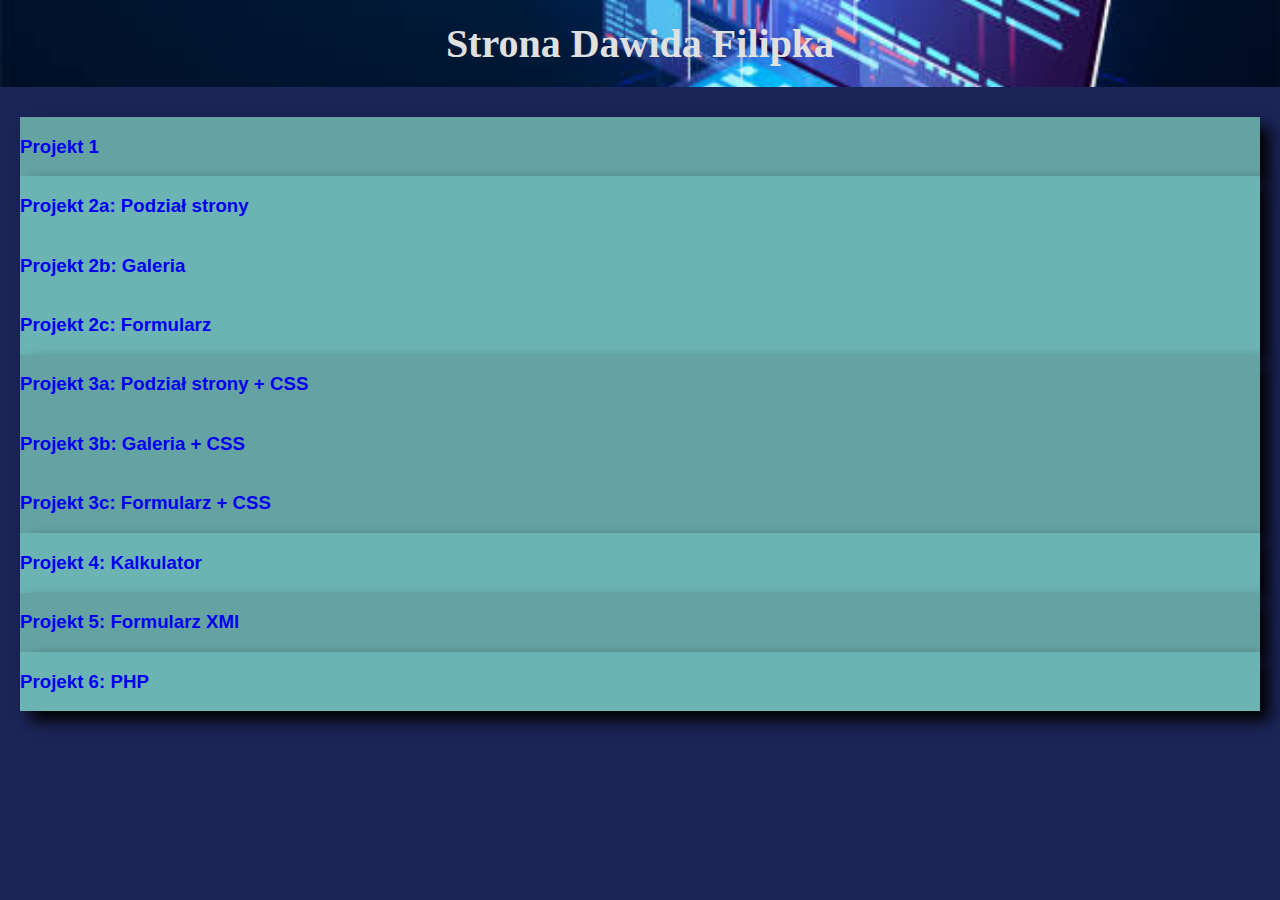
<file: index.html>
<!DOCTYPE html>
<html lang="en">
    <head>
        <meta charset="UTF-8">
        <meta name="viewport" content="width=device-width, initial-scale=1.0">
        <title>Moja Strona</title>
        <link rel="stylesheet" href="css/index_style.css">
    </head>
    <body>
        <header>Strona Dawida Filipka</header>

        <main>
            <div id="projektyNieParzyste">  
                <a href="projekt1/projekt1.html">
                    <h3 class="naglowki">Projekt 1</h3>
                </a>
            </div>          
            
            <div id="projektyParzyste">
                
                <a href="projekt2/projekt2a.html">
                    <h3 class="naglowki">Projekt 2a: Podział strony</h3>
                </a><br>
                
                <a href="projekt2/projekt2b.html">
                    <h3 class="naglowki">Projekt 2b: Galeria</h3>
                </a><br>
                
                <a href="projekt2/projekt2c.html">
                    <h3 class="naglowki">Projekt 2c: Formularz</h3>
                </a>
            </div>

            <div id="projektyNieParzyste">
                
                <a href="projekt3/projekt3a.html">
                    <h3 class="naglowki">Projekt 3a: Podział strony + CSS</h3>
                </a><br>
                
                <a href="projekt3/projekt3b.html">
                    <h3 class="naglowki">Projekt 3b: Galeria + CSS</h3>
                </a><br>
                
                <a href="projekt3/projekt3c.html">
                    <h3 class="naglowki">Projekt 3c: Formularz + CSS</h3>
                </a>
            </div>

            <div id="projektyParzyste">
                <a href="projekt4/projekt4.html">
                    <h3 class="naglowki">Projekt 4: Kalkulator</h3>
                </a>
            </div>

            <div id="projektyNieParzyste">
                
                <a href="projekt5/projekt5.html">
                    <h3 class="naglowki">Projekt 5: Formularz XMl</h3>
                </a>
            </div>

            <div id="projektyParzyste">
                <a href="projekt6/pliki.html">
                    <h3 class="naglowki">Projekt 6: PHP</h3>
                </a>
            </div>


        </main>
        

    </body>
</html>
</file>
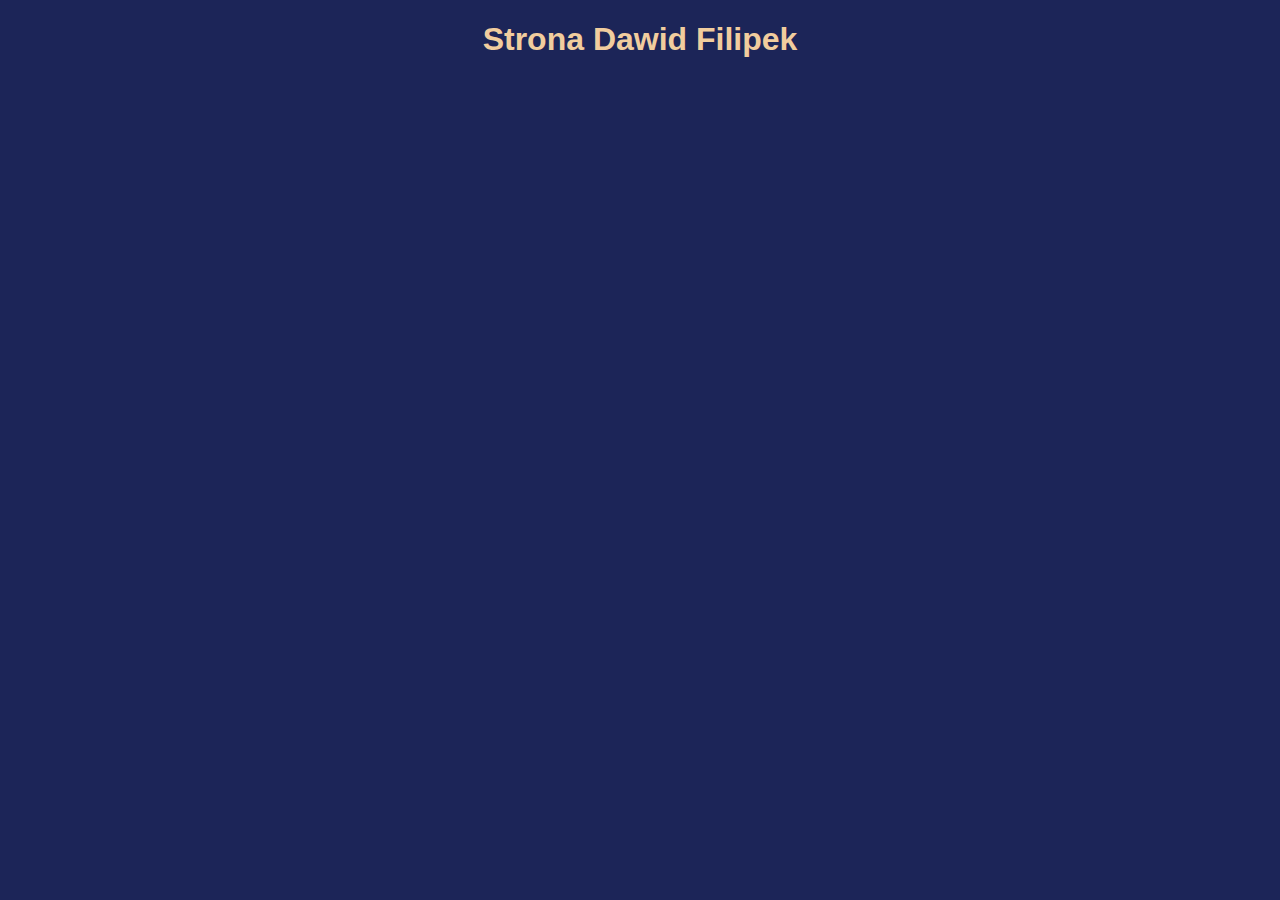
<file: projekt1/projekt1.html>
<!DOCTYPE html>
<html lang="en">

    <head>
        <meta charset="UTF-8">
        <meta name="viewport" content="width=device-width, initial-scale=1.0">
        <title>Projekt 1</title>
        <link rel="stylesheet" href="../css/projekt1.css">
    </head>

    <body>
        <h1 id="myH1">Strona Dawid Filipek</h1>
    </body>
</html>
</file>
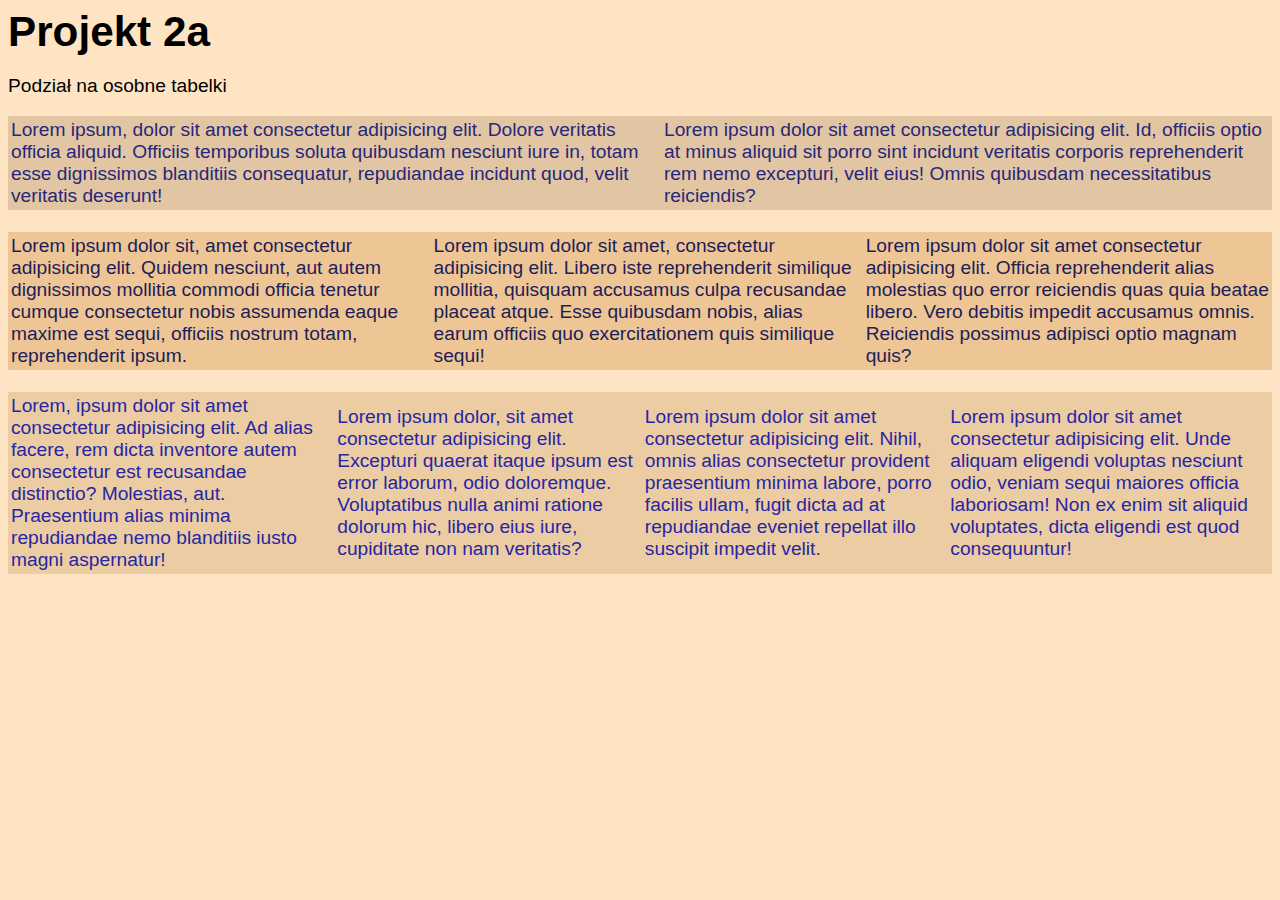
<file: projekt2/projekt2a.html>
<!DOCTYPE html>
<html lang="en">
    <head>
        <meta charset="UTF-8">
        <meta name="viewport" content="width=device-width, initial-scale=1.0">
        <title>Projekt 2a</title>
        <link rel="stylesheet" href="../css/projekt2a_style.css">
    </head>

    <body>
        <div id="divHead">
            <h1 id="h1">Projekt 2a</h1>
            <p id="p1">Podział na osobne tabelki</p>
        </div>

        <table id="table1">
            <tr>
                <td>Lorem ipsum, dolor sit amet consectetur adipisicing elit. Dolore veritatis officia aliquid. Officiis temporibus soluta quibusdam nesciunt iure in, totam esse dignissimos blanditiis consequatur, repudiandae incidunt quod, velit veritatis deserunt!</td>
                <td>Lorem ipsum dolor sit amet consectetur adipisicing elit. Id, officiis optio at minus aliquid sit porro sint incidunt veritatis corporis reprehenderit rem nemo excepturi, velit eius! Omnis quibusdam necessitatibus reiciendis?</td>
            </tr>
        </table>

        <br>

        <table id="table2">
            <tr>
                <td>Lorem ipsum dolor sit, amet consectetur adipisicing elit. Quidem nesciunt, aut autem dignissimos mollitia commodi officia tenetur cumque consectetur nobis assumenda eaque maxime est sequi, officiis nostrum totam, reprehenderit ipsum.</td>
                <td>Lorem ipsum dolor sit amet, consectetur adipisicing elit. Libero iste reprehenderit similique mollitia, quisquam accusamus culpa recusandae placeat atque. Esse quibusdam nobis, alias earum officiis quo exercitationem quis similique sequi!</td>
                <td>Lorem ipsum dolor sit amet consectetur adipisicing elit. Officia reprehenderit alias molestias quo error reiciendis quas quia beatae libero. Vero debitis impedit accusamus omnis. Reiciendis possimus adipisci optio magnam quis?</td>
            </tr>
        </table>

        <br>

        <table id="table3">
            <tr>
                <td>Lorem, ipsum dolor sit amet consectetur adipisicing elit. Ad alias facere, rem dicta inventore autem consectetur est recusandae distinctio? Molestias, aut. Praesentium alias minima repudiandae nemo blanditiis iusto magni aspernatur!</td>
                <td>Lorem ipsum dolor, sit amet consectetur adipisicing elit. Excepturi quaerat itaque ipsum est error laborum, odio doloremque. Voluptatibus nulla animi ratione dolorum hic, libero eius iure, cupiditate non nam veritatis?</td>
                <td>Lorem ipsum dolor sit amet consectetur adipisicing elit. Nihil, omnis alias consectetur provident praesentium minima labore, porro facilis ullam, fugit dicta ad at repudiandae eveniet repellat illo suscipit impedit velit.</td>
                <td>Lorem ipsum dolor sit amet consectetur adipisicing elit. Unde aliquam eligendi voluptas nesciunt odio, veniam sequi maiores officia laboriosam! Non ex enim sit aliquid voluptates, dicta eligendi est quod consequuntur!</td>
            </tr>
        </table>


    </body>
</html>
</file>
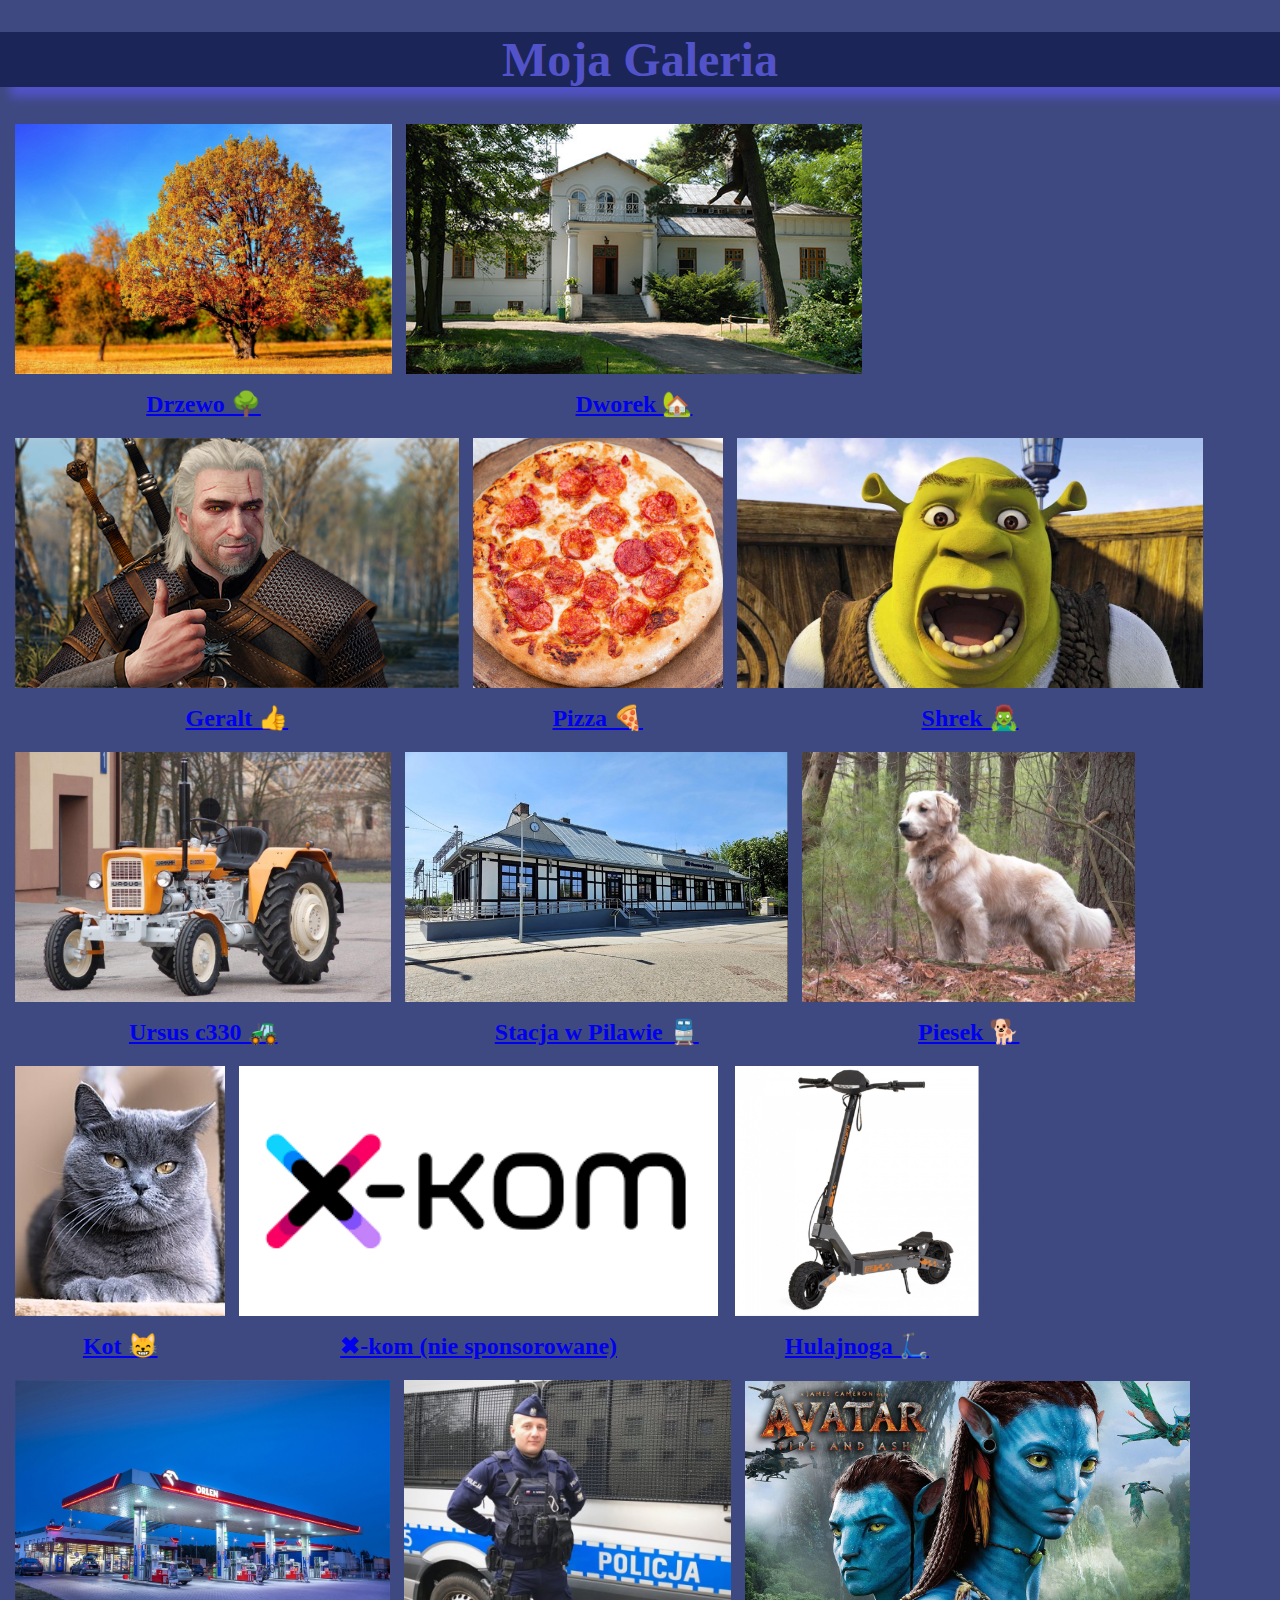
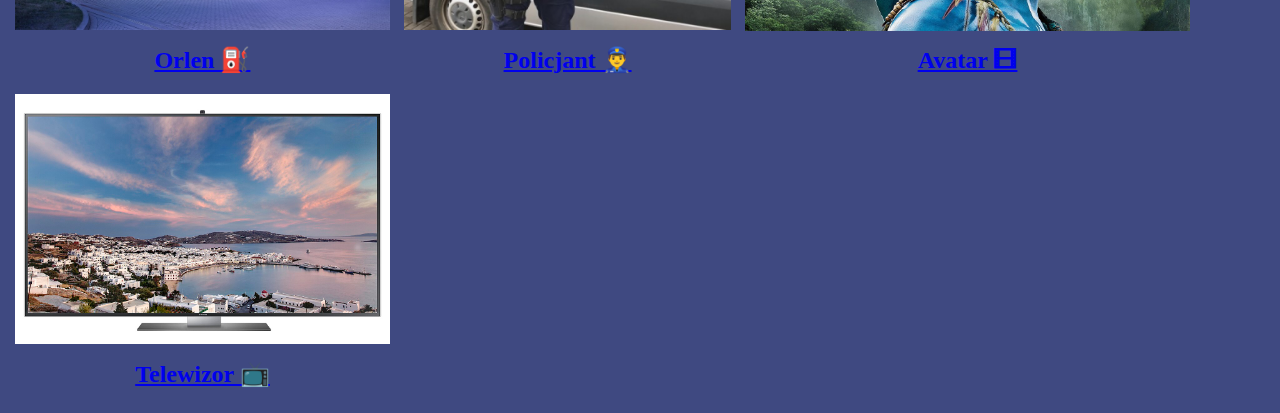
<file: projekt2/projekt2b.html>
<!DOCTYPE html>
<html lang="en">
    <head>
        <meta charset="UTF-8">
        <meta name="viewport" content="width=device-width, initial-scale=1.0">
        <title>Projekt 2b</title>
        <link rel="stylesheet" href="../css/projekt2b_style.css">
    </head>
    <body>
        <div id="naglowek">
            <h1>Moja Galeria</h1>
        </div>

        <div id="galeria">

            <a class="general_div" href="../images/projekt2b/drzewo.jpg" target="_blank">
                <img src="../images/projekt2b/drzewo.jpg" class="zdjecia" alt="Drzewo">
                <div class="description">Drzewo 🌳</div>
            </a>

            <a class="general_div" href="../images/projekt2b/dworek.jpg" target="_blank">
                <img src="../images/projekt2b/dworek.jpg" class="zdjecia" alt="Dworek">
                <div class="description">Dworek 🏡</div>
            </a>

            <a class="general_div" href="../images/projekt2b/geralt.png" target="_blank">
                <img src="../images/projekt2b/geralt.png" class="zdjecia" alt="Geralt">
                <div class="description">Geralt 👍</div>
            </a>

            <a class="general_div" href="../images/projekt2b/pizza.jpg" target="_blank">
                <img src="../images/projekt2b/pizza.jpg" class="zdjecia" alt="Pizza">
                <div class="description">Pizza 🍕</div>
            </a>

            <a class="general_div" href="../images/projekt2b/shrek.jpg" target="_blank">
                <img src="../images/projekt2b/shrek.jpg" class="zdjecia" alt="Shrek">
                <div class="description">Shrek 🧟‍♂️</div>
            </a>

            <a class="general_div" href="../images/projekt2b/ursusc330.jpg" target="_blank">
                <img src="../images/projekt2b/ursusc330.jpg" class="zdjecia" alt="Ursus c330">
                <div class="description">Ursus c330 🚜</div>
            </a>

            <a class="general_div" href="../images/projekt2b/pilawa.jpg" target="_blank">
                <img src="../images/projekt2b/pilawa.jpg" class="zdjecia" alt="Pilawa Dworzec">
                <div class="description">Stacja w Pilawie 🚆</div>
            </a>

            <a class="general_div" href="../images/projekt2b/piesek1.jpg" target="_blank">
                <img src="../images/projekt2b/piesek1.jpg" class="zdjecia" alt="Piesek">
                <div class="description">Piesek 🐕</div>
            </a>

            <a class="general_div" href="../images/projekt2b/kot.jpg" target="_blank">
                <img src="../images/projekt2b/kot.jpg" class="zdjecia" alt="Kot">
                <div class="description">Kot 😸</div>
            </a>

            <a class="general_div" href="../images/projekt2b/x-kom.png" target="_blank">
                <img src="../images/projekt2b/x-kom.png" class="zdjecia" alt="X-kom logo">
                <div class="description">✖-kom (nie sponsorowane)</div>
            </a>

            <a class="general_div" href="../images/projekt2b/hulajnoga.png" target="_blank">
                <img src="../images/projekt2b/hulajnoga.png" class="zdjecia" alt="Hulajnoga">
                <div class="description">Hulajnoga 🛴</div>
            </a>

            <a class="general_div" href="../images/projekt2b/orlen.jpeg" target="_blank">
                <img src="../images/projekt2b/orlen.jpeg" class="zdjecia" alt="Orlen- stacja paliw">
                <div class="description">Orlen ⛽</div>
            </a>

            <a class="general_div" href="../images/projekt2b/policjant.jpg" target="_blank">
                <img src="../images/projekt2b/policjant.jpg" class="zdjecia" alt="Policjant">
                <div class="description">Policjant 👮‍♂️</div>
            </a>

            <a class="general_div" href="../images/projekt2b/avatar.jpg" target="_blank">
                <img src="../images/projekt2b/avatar.jpg" class="zdjecia" alt="Avatar">
                <div class="description">Avatar 🎞</div>
            </a>

            <a class="general_div" href="../images/projekt2b/telewizor.jpg" target="_blank">
                <img src="../images/projekt2b/telewizor.jpg" class="zdjecia" alt="Telewizor">
                <div class="description">Telewizor 📺</div>
            </a>
        </div>

    </body>
</html>
</file>
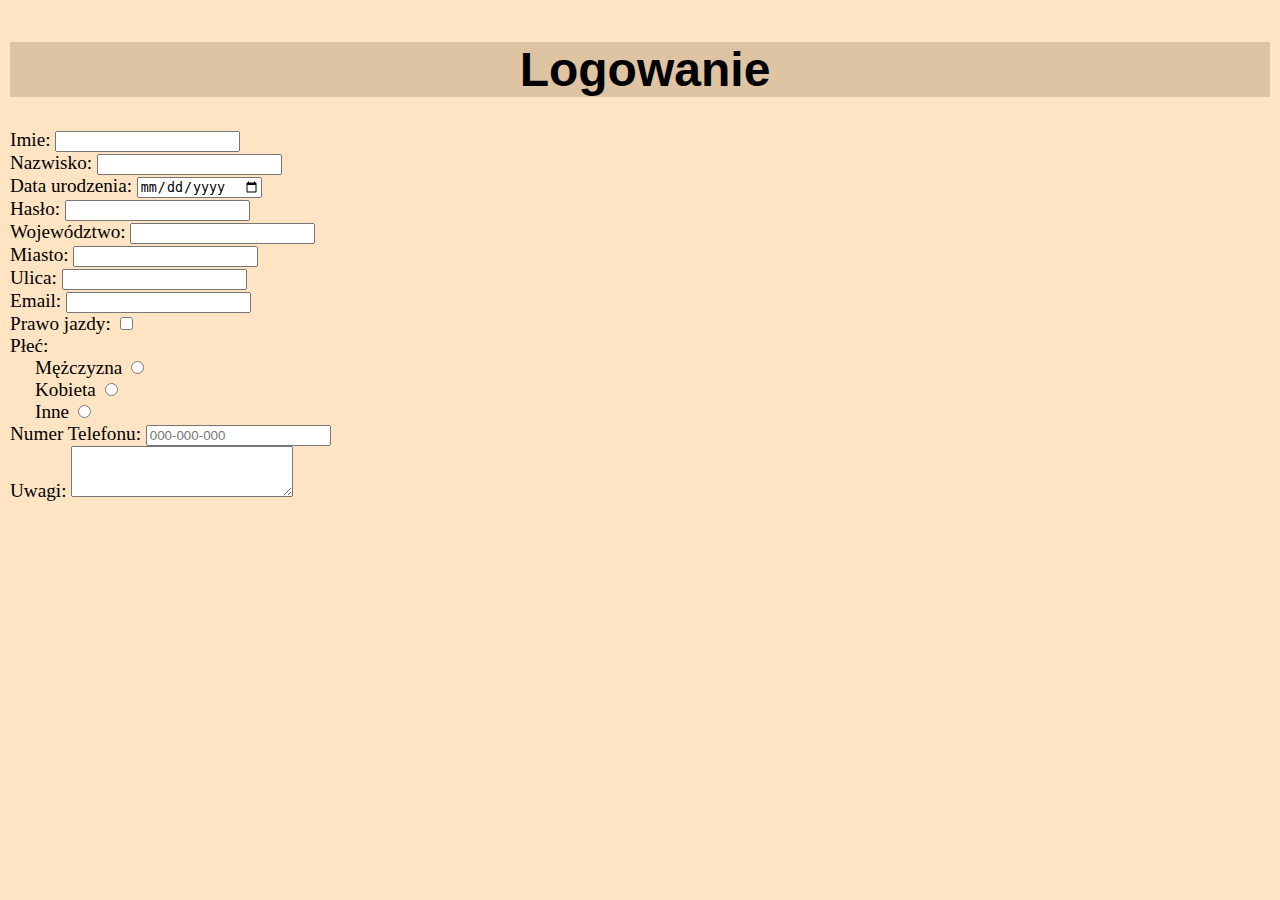
<file: projekt2/projekt2c.html>
<!DOCTYPE html>
<html lang="en">
    <head>
        <meta charset="UTF-8">
        <meta name="viewport" content="width=device-width, initial-scale=1.0">
        <title>Projekt 2c</title>
        <link rel="stylesheet" href="../css/projekt2c_style.css">
    </head>
    <body>
        <div class="header">
            <h1>Logowanie</h1>
        </div>
        
        <label for="Imie">Imie: </label>
        <input type="text" id="imie"> <br>

        <label for="Nazwisko">Nazwisko: </label>
        <input type="text" id="Naziwsko"> <br>

        <label for="bdate">Data urodzenia: </label>
        <input type="date" id="bdate"> <br>

        <label for="haslo">Hasło: </label>
        <input type="password" id="haslo"> <br>

        <label for="wojewodztwo">Województwo: </label>
        <input type="text" id="wojewodztwo"> <br>

        <label for="miasto">Miasto: </label>
        <input type="text" id="miasto"> <br>

        <label for="ulica">Ulica: </label>
        <input type="text" id="ulica"> <br>

        <label for="email">Email: </label>
        <input type="email" id="email"> <br>

        <label for="prawko">Prawo jazdy: </label>
        <input type="checkbox" id="prawko"> <br>

        <label for="plce">Płeć: </label>
        <div style="padding-left:25px;">
        <label for="man">Mężczyzna</label>
        <input type="radio" id="man" value="man" name="plec"><br>
        <label for="woman">Kobieta</label>
        <input type="radio" id="woman" value="woman" name="plec"><br>
        <label for="inne">Inne</label>
        <input type="radio" id="inne" value="inne" name="plec"><br>
        </div>

        <label for="numerTelefonu">Numer Telefonu: </label>
        <input type="tel" id="numerTelefonu" placeholder="000-000-000" pattern="[0-9]{3}-[0-9]{3}-[0-9]{3}"><br>

        <label for="uwagi">Uwagi: </label>
        <textarea id="uwagi" rows="3" cols="25"></textarea>

    </body>
</html>
</file>
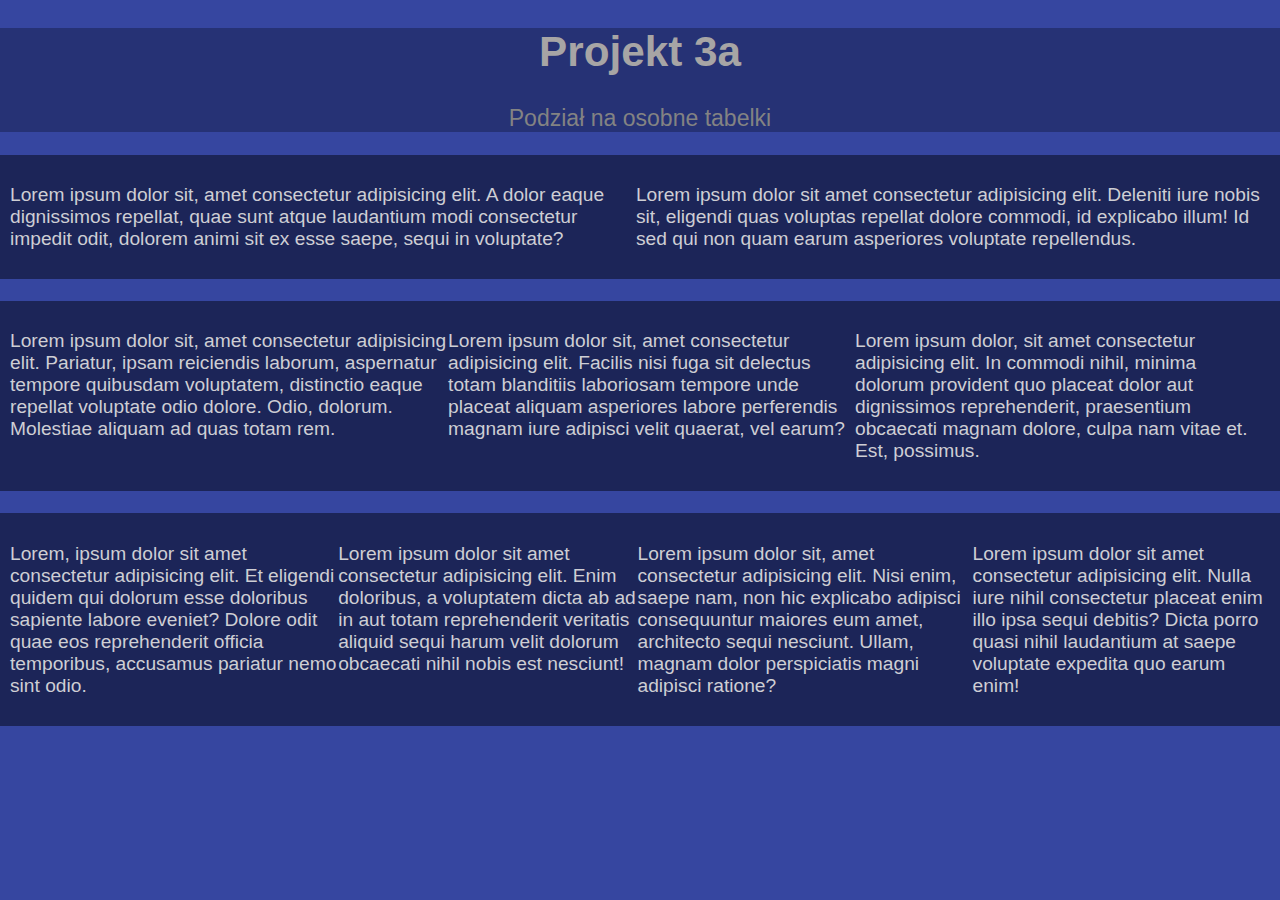
<file: projekt3/projekt3a.html>
<!DOCTYPE html>
<html lang="en">
    <head>
        <meta charset="UTF-8">
        <meta name="viewport" content="width=device-width, initial-scale=1.0">
        <title>Projekt 3a</title>
        <link rel="stylesheet" href="../css/projekt3a_style.css">
    </head>

    <body>
        <div id="divHead">
            <h1 id="h1">Projekt 3a</h1>
            <p id="p1">Podział na osobne tabelki</p>
        </div>

        <div class="text" id="table1">
            <p>Lorem ipsum dolor sit, amet consectetur adipisicing elit. A dolor eaque dignissimos repellat, quae sunt atque laudantium modi consectetur impedit odit, dolorem animi sit ex esse saepe, sequi in voluptate?</p>
            <p>Lorem ipsum dolor sit amet consectetur adipisicing elit. Deleniti iure nobis sit, eligendi quas voluptas repellat dolore commodi, id explicabo illum! Id sed qui non quam earum asperiores voluptate repellendus.</p>
        </div>

        <br>

        <div class="text" id="table2">
            <p>Lorem ipsum dolor sit, amet consectetur adipisicing elit. Pariatur, ipsam reiciendis laborum, aspernatur tempore quibusdam voluptatem, distinctio eaque repellat voluptate odio dolore. Odio, dolorum. Molestiae aliquam ad quas totam rem.</p>
            <p>Lorem ipsum dolor sit, amet consectetur adipisicing elit. Facilis nisi fuga sit delectus totam blanditiis laboriosam tempore unde placeat aliquam asperiores labore perferendis magnam iure adipisci velit quaerat, vel earum?</p>
            <p>Lorem ipsum dolor, sit amet consectetur adipisicing elit. In commodi nihil, minima dolorum provident quo placeat dolor aut dignissimos reprehenderit, praesentium obcaecati magnam dolore, culpa nam vitae et. Est, possimus.</p>
        </div>

        <br>

        <div class="text" id="table3">
            <p>Lorem, ipsum dolor sit amet consectetur adipisicing elit. Et eligendi quidem qui dolorum esse doloribus sapiente labore eveniet? Dolore odit quae eos reprehenderit officia temporibus, accusamus pariatur nemo sint odio.</p>            
            <p>Lorem ipsum dolor sit amet consectetur adipisicing elit. Enim doloribus, a voluptatem dicta ab ad in aut totam reprehenderit veritatis aliquid sequi harum velit dolorum obcaecati nihil nobis est nesciunt!</p>
            <p>Lorem ipsum dolor sit, amet consectetur adipisicing elit. Nisi enim, saepe nam, non hic explicabo adipisci consequuntur maiores eum amet, architecto sequi nesciunt. Ullam, magnam dolor perspiciatis magni adipisci ratione?</p>
            <p>Lorem ipsum dolor sit amet consectetur adipisicing elit. Nulla iure nihil consectetur placeat enim illo ipsa sequi debitis? Dicta porro quasi nihil laudantium at saepe voluptate expedita quo earum enim!</p>
        </div>


    </body>
</html>
</file>
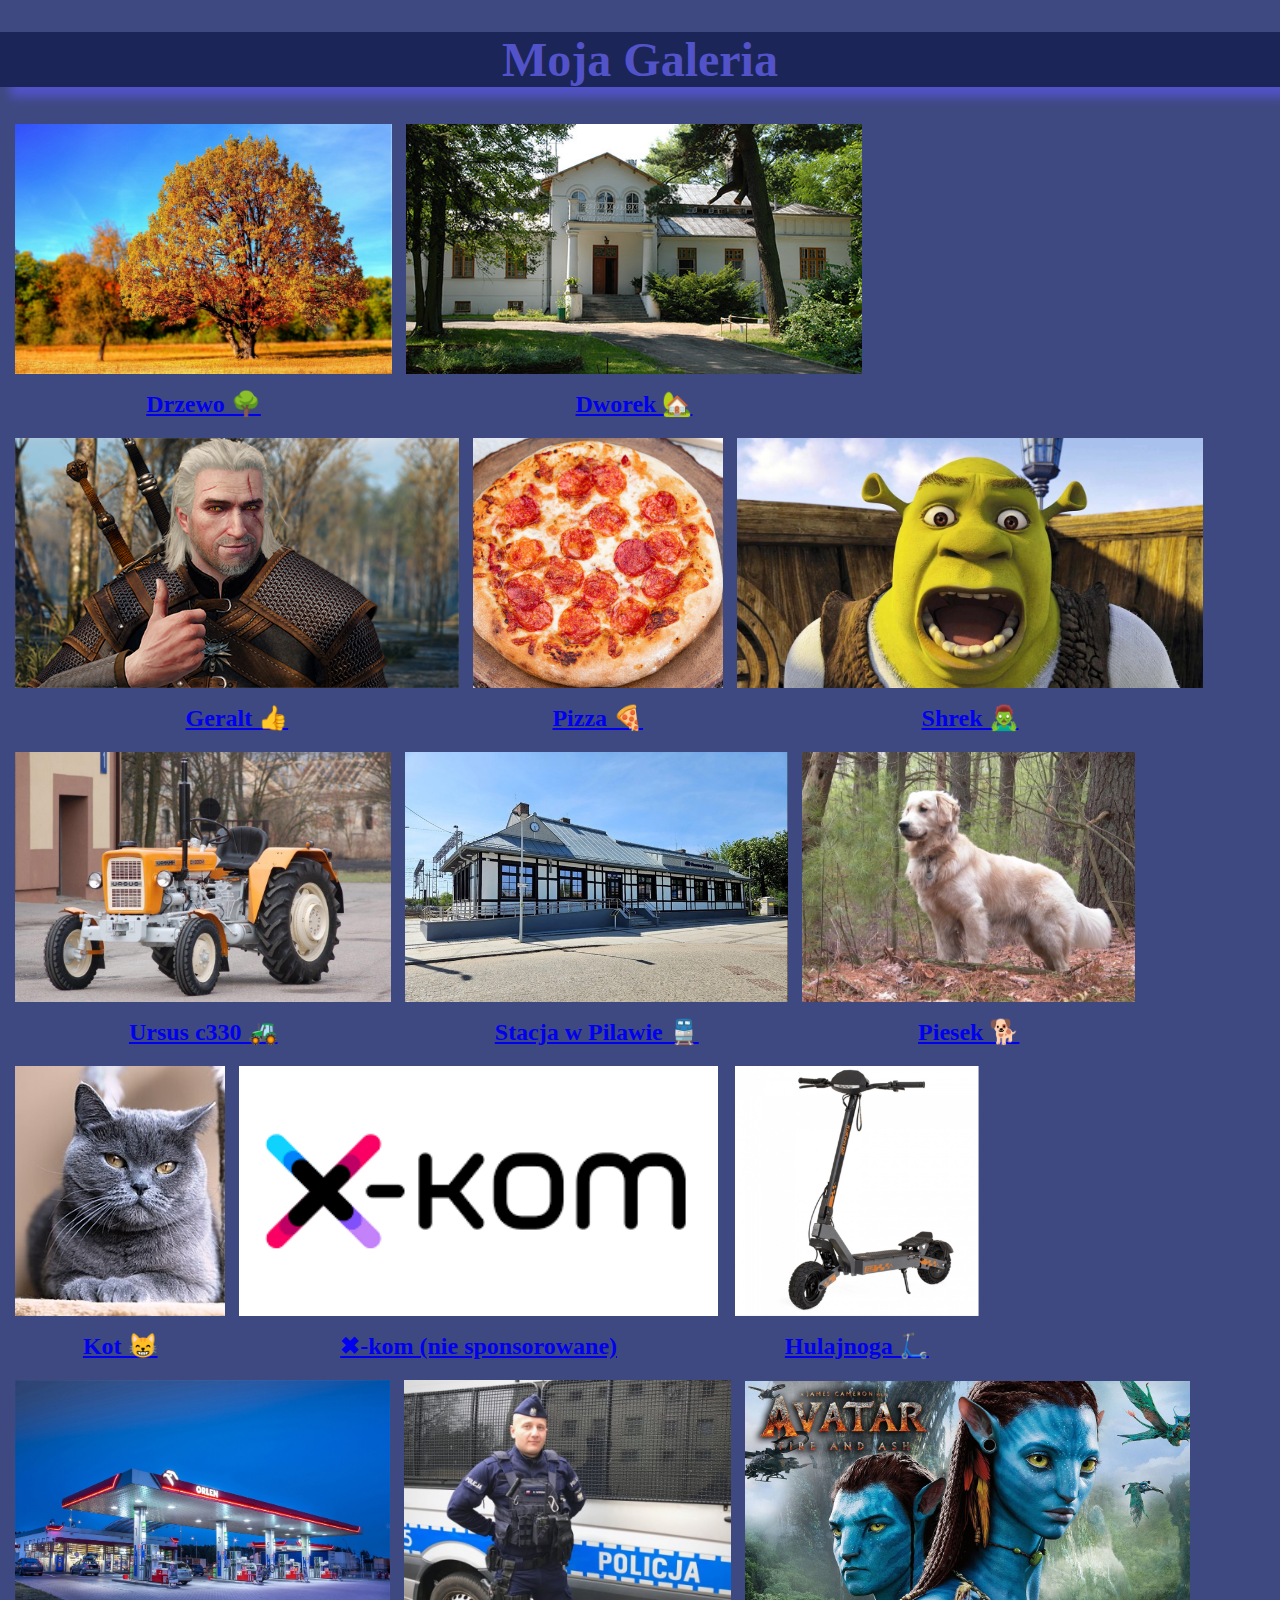
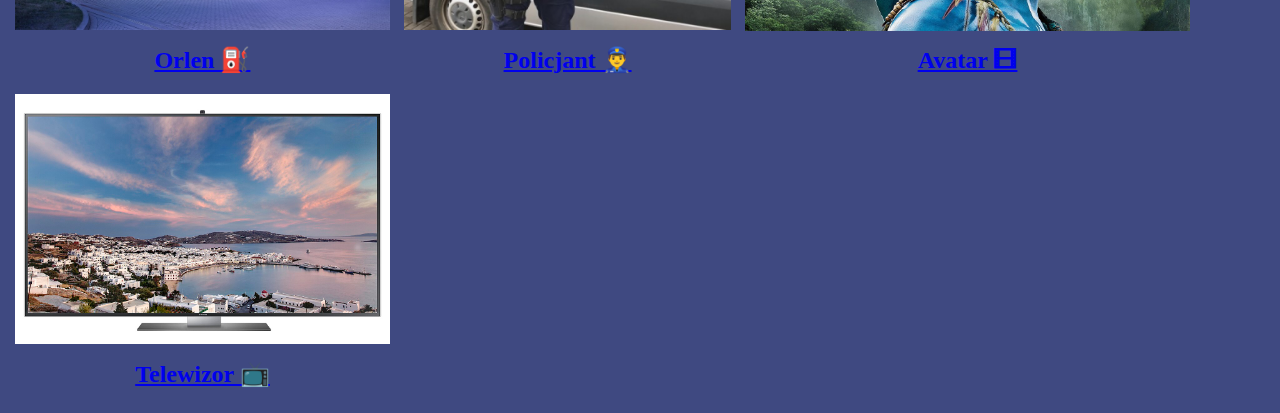
<file: projekt3/projekt3b.html>
<!DOCTYPE html>
<html lang="en">
    <head>
        <meta charset="UTF-8">
        <meta name="viewport" content="width=device-width, initial-scale=1.0">
        <title>Projekt 3b</title>
        <link rel="stylesheet" href="../css/projekt2b_style.css">
    </head>
    <body>
        <div id="naglowek">
            <h1>Moja Galeria</h1>
        </div>

        <div id="galeria">

            <a class="general_div" href="../images/projekt2b/drzewo.jpg" target="_blank">
                <img src="../images/projekt2b/drzewo.jpg" class="zdjecia" alt="Drzewo">
                <div class="description">Drzewo 🌳</div>
            </a>

            <a class="general_div" href="../images/projekt2b/dworek.jpg" target="_blank">
                <img src="../images/projekt2b/dworek.jpg" class="zdjecia" alt="Dworek">
                <div class="description">Dworek 🏡</div>
            </a>

            <a class="general_div" href="../images/projekt2b/geralt.png" target="_blank">
                <img src="../images/projekt2b/geralt.png" class="zdjecia" alt="Geralt">
                <div class="description">Geralt 👍</div>
            </a>

            <a class="general_div" href="../images/projekt2b/pizza.jpg" target="_blank">
                <img src="../images/projekt2b/pizza.jpg" class="zdjecia" alt="Pizza">
                <div class="description">Pizza 🍕</div>
            </a>

            <a class="general_div" href="../images/projekt2b/shrek.jpg" target="_blank">
                <img src="../images/projekt2b/shrek.jpg" class="zdjecia" alt="Shrek">
                <div class="description">Shrek 🧟‍♂️</div>
            </a>

            <a class="general_div" href="../images/projekt2b/ursusc330.jpg" target="_blank">
                <img src="../images/projekt2b/ursusc330.jpg" class="zdjecia" alt="Ursus c330">
                <div class="description">Ursus c330 🚜</div>
            </a>

            <a class="general_div" href="../images/projekt2b/pilawa.jpg" target="_blank">
                <img src="../images/projekt2b/pilawa.jpg" class="zdjecia" alt="Pilawa Dworzec">
                <div class="description">Stacja w Pilawie 🚆</div>
            </a>

            <a class="general_div" href="../images/projekt2b/piesek1.jpg" target="_blank">
                <img src="../images/projekt2b/piesek1.jpg" class="zdjecia" alt="Piesek">
                <div class="description">Piesek 🐕</div>
            </a>

            <a class="general_div" href="../images/projekt2b/kot.jpg" target="_blank">
                <img src="../images/projekt2b/kot.jpg" class="zdjecia" alt="Kot">
                <div class="description">Kot 😸</div>
            </a>

            <a class="general_div" href="../images/projekt2b/x-kom.png" target="_blank">
                <img src="../images/projekt2b/x-kom.png" class="zdjecia" alt="X-kom logo">
                <div class="description">✖-kom (nie sponsorowane)</div>
            </a>

            <a class="general_div" href="../images/projekt2b/hulajnoga.png" target="_blank">
                <img src="../images/projekt2b/hulajnoga.png" class="zdjecia" alt="Hulajnoga">
                <div class="description">Hulajnoga 🛴</div>
            </a>

            <a class="general_div" href="../images/projekt2b/orlen.jpeg" target="_blank">
                <img src="../images/projekt2b/orlen.jpeg" class="zdjecia" alt="Orlen- stacja paliw">
                <div class="description">Orlen ⛽</div>
            </a>

            <a class="general_div" href="../images/projekt2b/policjant.jpg" target="_blank">
                <img src="../images/projekt2b/policjant.jpg" class="zdjecia" alt="Policjant">
                <div class="description">Policjant 👮‍♂️</div>
            </a>

            <a class="general_div" href="../images/projekt2b/avatar.jpg" target="_blank">
                <img src="../images/projekt2b/avatar.jpg" class="zdjecia" alt="Avatar">
                <div class="description">Avatar 🎞</div>
            </a>

            <a class="general_div" href="../images/projekt2b/telewizor.jpg" target="_blank">
                <img src="../images/projekt2b/telewizor.jpg" class="zdjecia" alt="Telewizor">
                <div class="description">Telewizor 📺</div>
            </a>
        </div>

    </body>
</html>
</file>
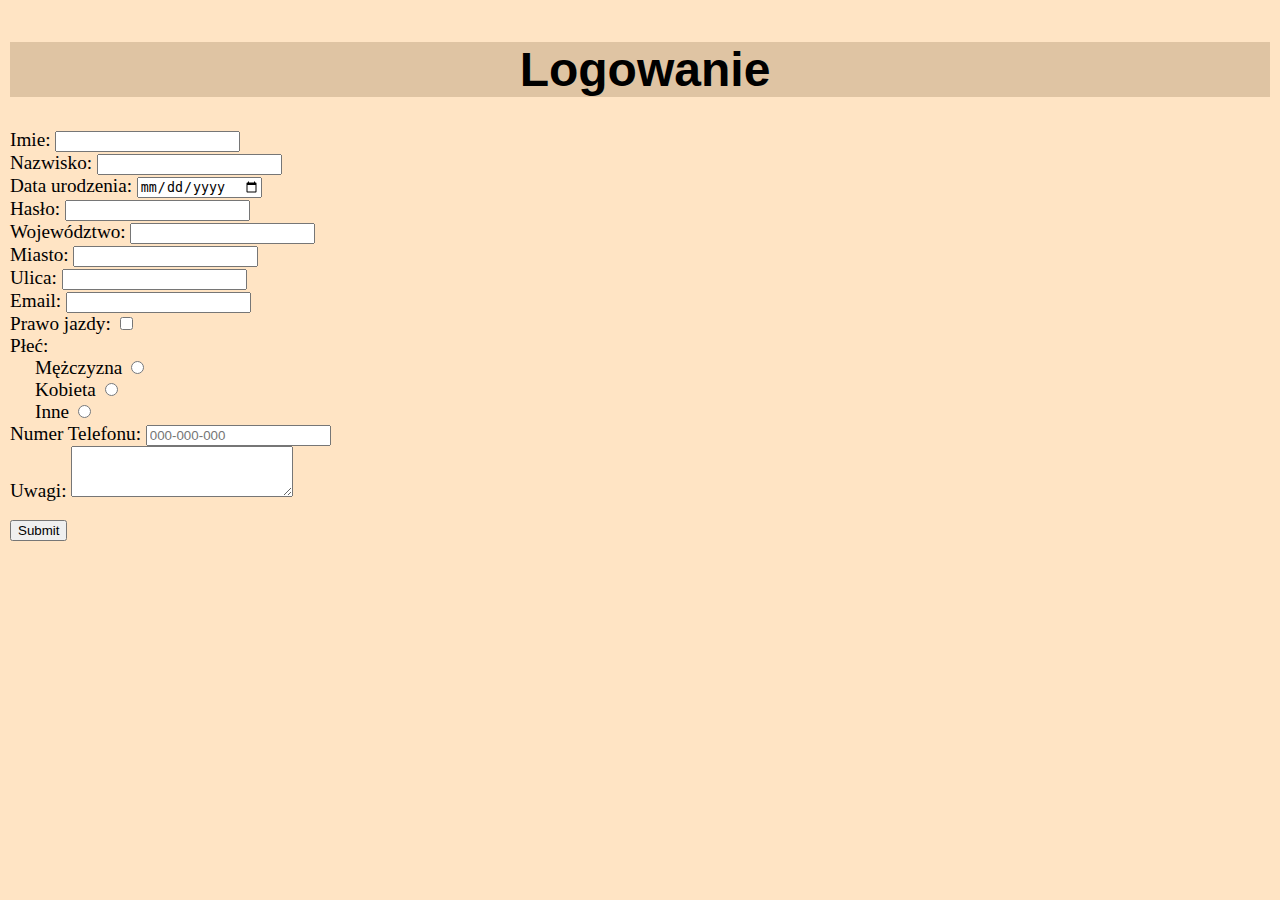
<file: projekt3/projekt3c.html>
<!DOCTYPE html>
<html lang="en">
    <head>
        <meta charset="UTF-8">
        <meta name="viewport" content="width=device-width, initial-scale=1.0">
        <title>Projekt 3c</title>
        <link rel="stylesheet" href="../css/projekt2c_style.css">
    </head>
    <body>
        <div class="header">
            <h1>Logowanie</h1>
        </div>
        
        <div id="formularz">

            <label for="Imie">Imie: </label>
            <input class = "input" type="text" id="imie"> <br>

            <label for="Nazwisko">Nazwisko: </label>
            <input class = "input" type="text" id="Naziwsko"> <br>

            <label for="bdate">Data urodzenia: </label>
            <input class = "input" type="date" id="bdate"> <br>

            <label for="haslo">Hasło: </label>
            <input class = "input" type="password" id="haslo"> <br>

            <label for="wojewodztwo">Województwo: </label>
            <input class = "input" type="text" id="wojewodztwo"> <br>

            <label for="miasto">Miasto: </label>
            <input class = "input" type="text" id="miasto"> <br>

            <label for="ulica">Ulica: </label>
            <input class = "input" type="text" id="ulica"> <br>

            <label for="email">Email: </label>
            <input class = "input" type="email" id="email"> <br>

            <label for="prawko">Prawo jazdy: </label>
            <input type="checkbox" id="prawko"> <br>

            <label for="plce">Płeć: </label>
            <div style="padding-left:25px;">
            <label for="man">Mężczyzna</label>
            <input type="radio" id="man" value="man" name="plec"><br>
            <label for="woman">Kobieta</label>
            <input type="radio" id="woman" value="woman" name="plec"><br>
            <label for="inne">Inne</label>
            <input type="radio" id="inne" value="inne" name="plec"><br>
            </div>

            <label for="numerTelefonu">Numer Telefonu: </label>
            <input class = "input" type="tel" id="numerTelefonu" placeholder="000-000-000" pattern="[0-9]{3}-[0-9]{3}-[0-9]{3}"><br>

            <label for="uwagi">Uwagi: </label>
            <textarea class = "input" id="uwagi" rows="3" cols="25"></textarea><br><br>
            
            <input type = "submit" id="submit">

        </div>


    </body>
</html>
</file>
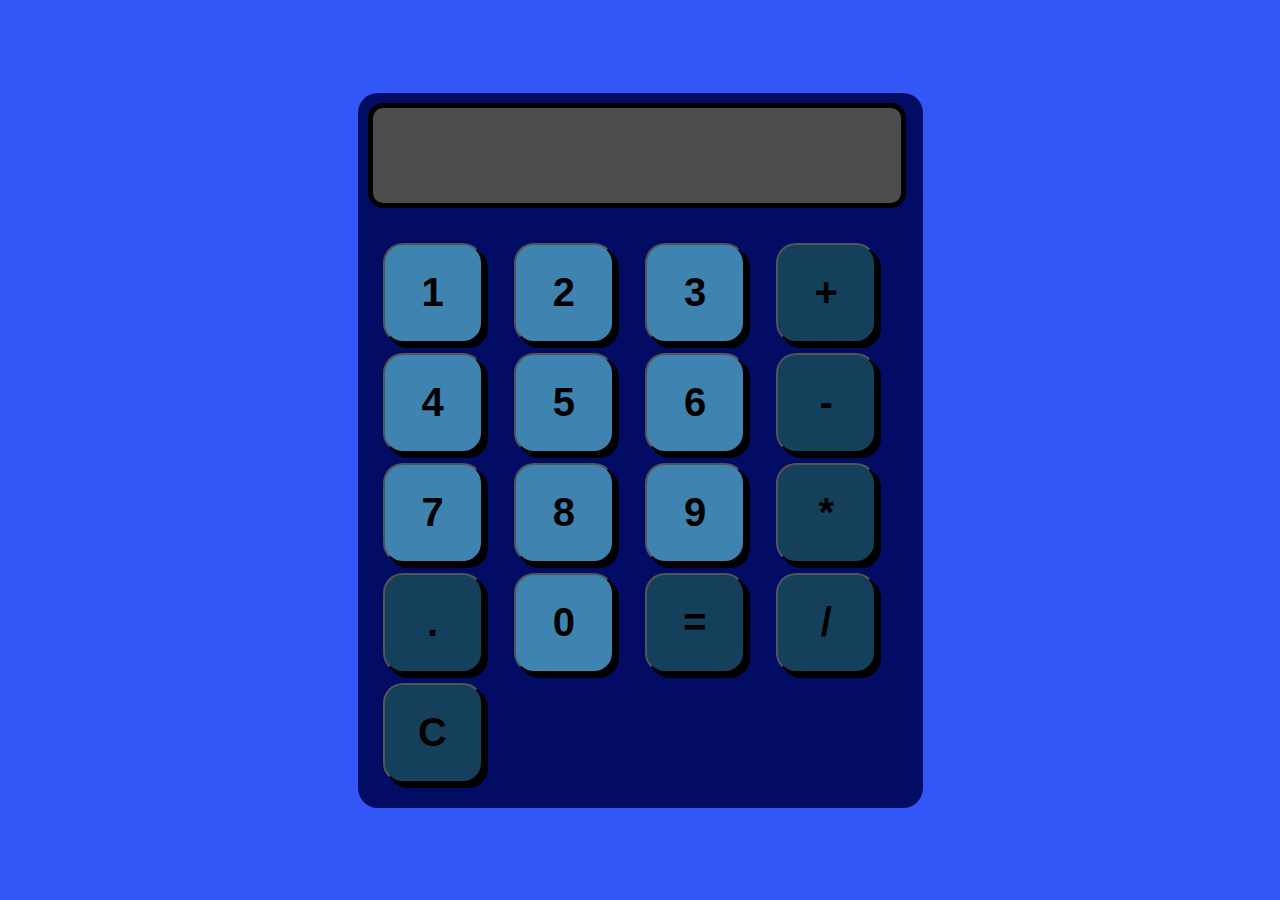
<file: projekt4/projekt4.html>
<!DOCTYPE html>
<html lang="en">
    <head>
        <meta charset="UTF-8">
        <meta name="viewport" content="width=device-width, initial-scale=1.0">
        <title>Projekt 4</title>
        <link rel="stylesheet" href="projekt4.css">
    </head>

    <body>
        <div id="calc">
            <input readonly id="display">

            <div id="keys">
                <button onClick="addToDisplay('1')">1</button>
                <button onClick="addToDisplay('2')">2</button>
                <button onClick="addToDisplay('3')">3</button>
                <button onClick="addToDisplay('+', true)" class="operation-btn">+</button>
                <button onClick="addToDisplay('4')">4</button>
                <button onClick="addToDisplay('5')">5</button>
                <button onClick="addToDisplay('6')">6</button>
                <button onClick="addToDisplay('-', true)" class="operation-btn">-</button>
                <button onClick="addToDisplay('7')" >7</button>
                <button onClick="addToDisplay('8')">8</button>
                <button onClick="addToDisplay('9')">9</button>
                <button class="operation-btn" onClick="addToDisplay('*', true)">*</button>
                <button class="operation-btn" onClick="addToDisplay('.', true)">.</button>
                <button onClick="addToDisplay('0')">0</button>
                <button class="operation-btn" onClick="sumOfCalculation()">=</button>
                <button class="operation-btn" onClick="addToDisplay('/', true)">/</button>
                <button class="operation-btn" onClick="clearDisplay()">C</button>
            </div>
        </div>  

        <script src="projekt4.js"></script>
    </body>
</html>
</file>
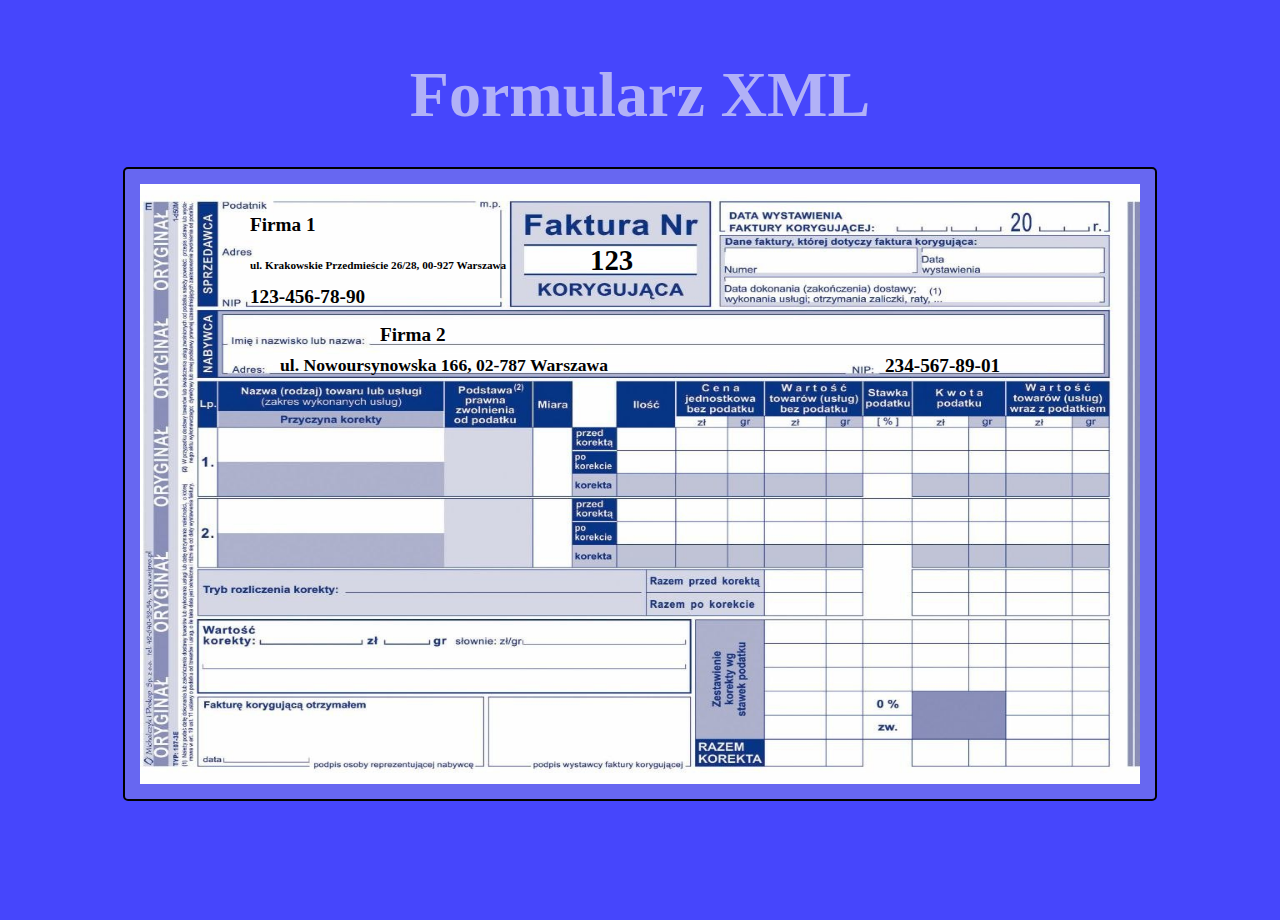
<file: projekt5/projekt5.html>
<!DOCTYPE html>
<html lang="en">
    <head>
        <meta charset="UTF-8">
        <meta name="viewport" content="width=device-width, initial-scale=1.0">
        <title>Projekt 5</title>
        <link rel="stylesheet" href="projekt5.css">
    </head>
    <body>
        <h1>Formularz XML</h1>

        <div id="ramka">
            <div id="formularz">
                <img src="fakturka.jpg" height="600" width="1000">
            </div>
        </div>

        <script src="projekt5.js"></script>
    </body>
</html>
</file>
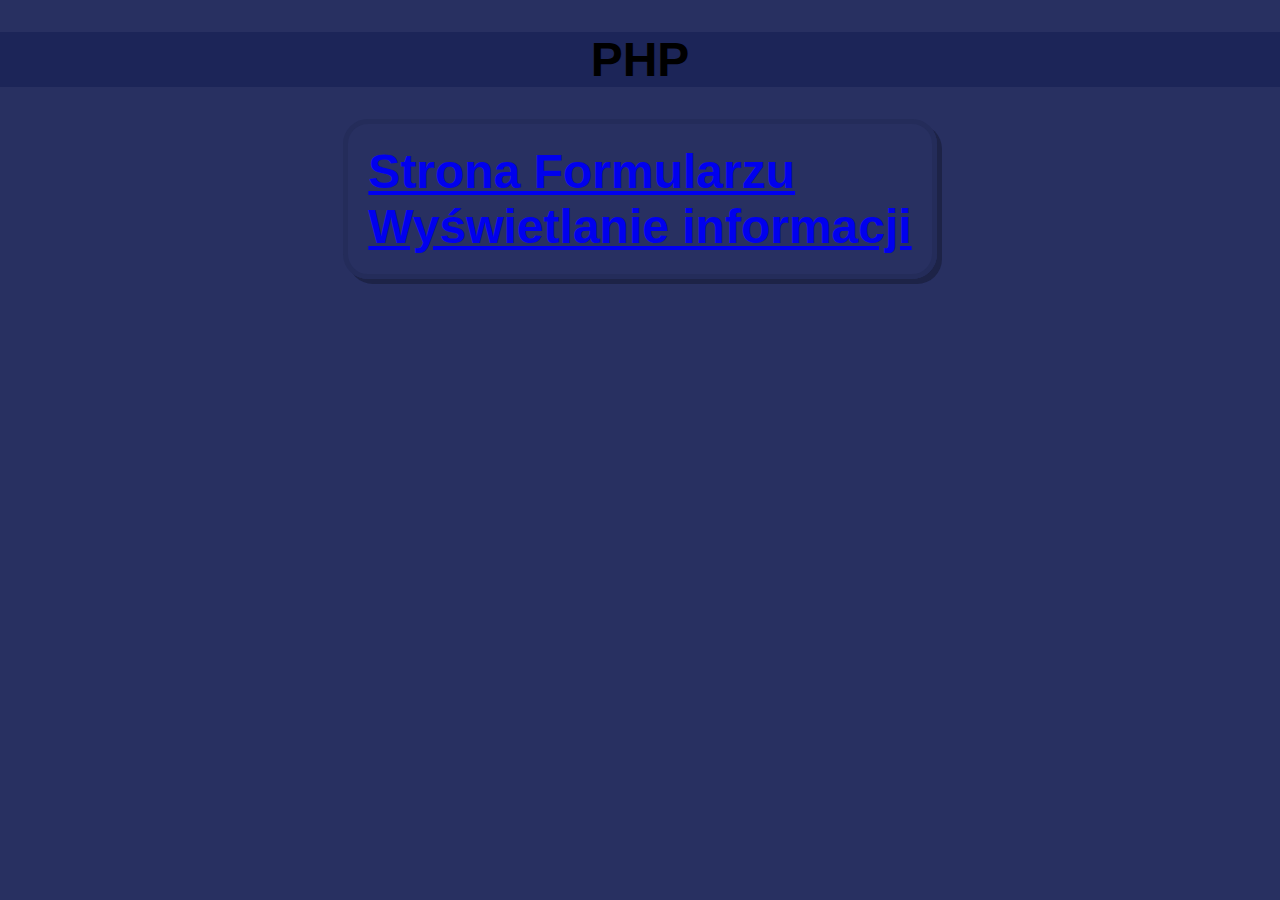
<file: projekt6/pliki.html>
<!DOCTYPE html>
<html lang="en">
    <head>
        <meta charset="UTF-8">
        <meta name="viewport" content="width=device-width, initial-scale=1.0">
        <title>Document</title>
        <style>
            body{
                padding: 0px;
                margin: 0;
                background-color: rgb(40, 48, 97);
            }

            .header{
                text-align: center;
                background-color: rgb(28, 37, 88);
                font-size: 1.5em;
                font-family:Verdana, Geneva, Tahoma, sans-serif;
            }

            #formularz{
                margin:10px;
                font-family: Arial, Helvetica, sans-serif;
                font-weight: bold;
                color:rgb(17, 17, 17);
                max-width: fit-content;
                margin-left: auto;
                margin-right: auto;
                border: 5px solid rgb(36, 44, 90);
                padding: 20px;
                border-radius: 25px;
                box-shadow: 5px 5px rgb(29, 35, 71);
                font-size: 3rem;
            }
        </style>
    </head>
    <body>
        <div class="header">
            <h1>PHP</h1>
        </div>

        <div id="formularz">
            <a href="index.txt" download>Strona Formularzu</a><br>
            <a href="nowa_strona.txt" download>Wyświetlanie informacji</a>
        </div>
    </body>
</html>
</file>
<file: css/index_style.css>
header{
    background-image: url("../images/index/banner.jpg");
    background-size: cover;
    background-position: center;
    color: rgb(224, 224, 224);
    text-align: center;
    padding: 20px;
    font-size: 2.5em;
    font-weight: bold;
    font-family:'Times New Roman', Times, serif;

}

main{
    padding-left: 20px;
    padding-right: 20px;
    padding-top: 30px;
    font-family: Arial, Helvetica, sans-serif;
}


body{
    margin:0;
    padding: 0;
    background-color: rgb(28, 37, 88);
}

.naglowki{
    display:inline-block;
}

.naglowki:hover{
    color:brown;
}

#projektyNieParzyste{
    background-color: rgb(101, 163, 163);
    box-shadow: 10px 10px 15px;
}

#projektyParzyste{
    background-color: rgb(108, 180, 180);
    box-shadow: 10px 10px 15px;
}
</file>
<file: css/projekt1.css>
body{
    background-color: rgb(28, 37, 88);
}

#myH1{
    font-weight: bold;
    font-family: Arial, Helvetica, sans-serif;
    text-align: center;
    color:rgb(241, 205, 158);
}
</file>
<file: css/projekt2a_style.css>
#h1{
    margin: 0;
    padding: 0;
    font-family:'Segoe UI', Tahoma, Geneva, Verdana, sans-serif;
    font-size: 2.2em;
}

body{
    background-color: bisque;
    font-size: 1.2em;
    font-family: Verdana, Geneva, Tahoma, sans-serif;
}

#table1{
    background-color:rgb(226, 198, 163);
    color:rgb(39, 39, 122);
}

#table2{
    background-color: rgb(238, 198, 149);
    color:rgb(29, 29, 88);
}

#table3{
    background-color: rgb(236, 204, 163);;
    color: rgb(38, 38, 165);
}
</file>
<file: css/projekt2b_style.css>
#naglowek{
    font-size: 1.5em;
    background-color: rgb(28, 37, 88);
    color: rgb(83, 83, 201);
    font-family:'Times New Roman', Times, serif;
    text-align: center;
    box-shadow: 10px 10px 10px;
}

body{
    margin: 0px;
    background-color: rgb(63, 73, 129);
    font-weight: bold;
}

#galeria{
    margin:10px;
}

.general_div{
    display: inline-block;
    margin: 5px;
    font-size: 1.5em;
}

.zdjecia{
    height: 250px;
}

.general_div .description{
    text-align: center;
    padding:10px;
}
</file>
<file: css/projekt2c_style.css>
body{
    padding: 10px;
    margin: 0;
    background-color: bisque;
}

.header{
    text-align: center;
    background-color: rgb(223, 196, 163);
    padding-left: 10px;
    font-size: 1.5em;
    font-family:Verdana, Geneva, Tahoma, sans-serif;
}

label{
    font-size: 1.2em;
}
</file>
<file: css/projekt3a_style.css>
#divHead{
    background-color: rgb(38, 50, 117);
    text-align: center;
}

#h1{
    font-family:'Segoe UI', Tahoma, Geneva, Verdana, sans-serif;
    font-size: 2.2em;
    color:rgb(167, 165, 165);
}

#p1{
    font-family:'Segoe UI', Tahoma, Geneva, Verdana, sans-serif;
    font-size: 1.2em;
    color:rgb(131, 131, 131);
}

body{
    margin:0px;
    padding:0px;
    background-color: rgb(54, 70, 160);
    font-size: 1.2em;
    font-family: Verdana, Geneva, Tahoma, sans-serif;
}

.text{
    display: flex;
}

#table1{
    padding:10px;
    background-color:rgb(28, 37, 88);;
    color:rgb(206, 206, 212);
}

#table2{
    padding:10px;
    background-color: rgb(28, 37, 88);;
    color:rgb(206, 206, 212);
}

#table3{
    padding:10px;
    background-color: rgb(28, 37, 88);;
    color: rgb(206, 206, 212);
}
</file>
<file: projekt4/projekt4.css>
body{
    font-family: Arial, Helvetica, sans-serif;
    display: flex;
    justify-content: center;
    align-items: center;
    min-height: 100vh;
    margin:0;
    background-color: rgb(51, 87, 247);
    height: 100vh;
}

#display{
    height: 75px;
    width: 90%;
    background-color: rgb(77, 77, 77);
    font-size: 2.5rem;
    color:white;
    border: 5px solid black;
    border-radius: 15px;
    margin: 10px;
    padding: 10px;
    text-align: left;

}

#calc{
    background-color: rgb(2, 12, 100);
    border-radius: 20px;
    overflow: hidden;
}

button{
    background-color: rgb(63, 131, 177);
    height: 100px;
    width: 100px;
    font-size: 2.5rem;
    font-weight: bold;
    cursor: pointer;
    border-radius: 20px;
    box-shadow: 5px 5px black;
}

button:hover{
    background-color: rgb(51, 108, 146);
}

button:active{
    background-color: rgb(45, 92, 124);
}

#keys{
    display: grid;
    grid-template-columns: repeat(4, 1fr);
    gap: 10px;
    padding:25px;
}

#calc .operation-btn{
    background-color: rgb(21, 64, 92);
}

#calc .operation-btn:hover{
    background-color: rgb(16, 46, 66);
}

#calc .operation-btn:active{
    background-color: rgb(12, 36, 53);
}
</file>
<file: projekt5/projekt5.css>
h1{
    text-align: center;
    margin-bottom:20px;
    padding: 5px;
    font-weight: bold;
    color: rgb(177, 177, 247);
    font-size: 4rem;
    font-weight: bold;
    font-family:Cambria, Cochin, Georgia, Times, 'Times New Roman', serif;
}

body{
    background-color: rgb(70, 70, 252);
    min-height: 100vh;
    margin: 10px;
    display: flex;
    flex-direction: column;
    align-items: center;
}

#ramka{
    background-color: rgb(103, 103, 241);
    padding: 15px;
    border: 2px solid;
    border-radius: 5px;
    margin: 10px auto;
}

#formularz{
    width: 1000px;
    height: 600px;
    position: relative;
    padding:0;
}

#formularz img{
    position: absolute;
    z-index: 1;
    width: 100%;
    height: 100%;
}

.pole-danych{
    position: absolute;
    z-index: 2;
    color: black;
    font-size: 1.2rem;
    font-weight: bold;
}
</file>
